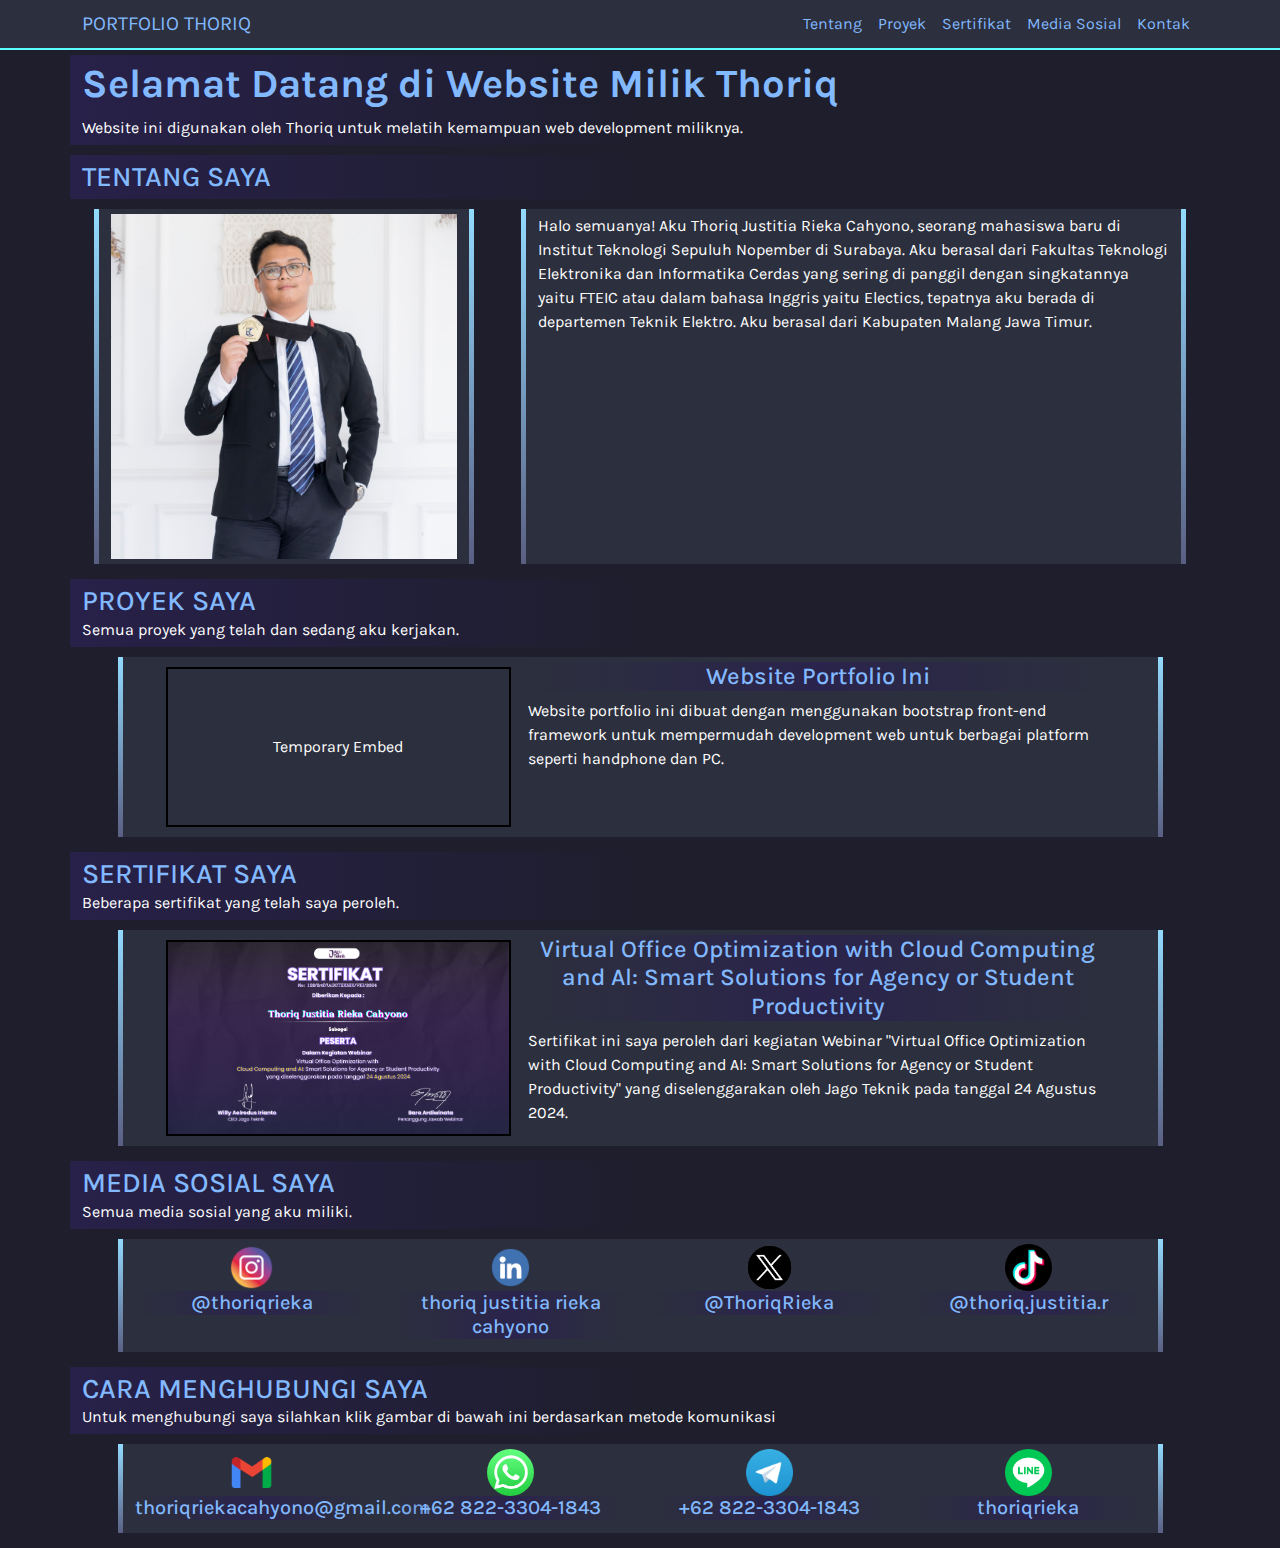
<file: index.html>
<!DOCTYPE html>
<html lang="en">
    <head>
        <meta charset="UTF-8">
        <meta name="viewport" content="width=device-width, initial-scale=1.0">
        <link href="https://cdn.jsdelivr.net/npm/bootstrap@5.3.3/dist/css/bootstrap.min.css" rel="stylesheet" integrity="sha384-QWTKZyjpPEjISv5WaRU9OFeRpok6YctnYmDr5pNlyT2bRjXh0JMhjY6hW+ALEwIH" crossorigin="anonymous">
        <link rel="stylesheet" href="app.css">
        <link href="https://fonts.googleapis.com/css2?family=Karla:ital,wght@0,200..800;1,200..800&display=swap" rel="stylesheet">
        <title>Portofolio Thoriq</title>
    </head>
<body>
    <script src="https://cdn.jsdelivr.net/npm/bootstrap@5.3.3/dist/js/bootstrap.bundle.min.js" integrity="sha384-YvpcrYf0tY3lHB60NNkmXc5s9fDVZLESaAA55NDzOxhy9GkcIdslK1eN7N6jIeHz" crossorigin="anonymous"></script>
    <nav class="navbar navbar-expand-md sticky-top">
        <div class="container">
            <a class="navbar-brand luxion-primary-color" href="#">PORTFOLIO THORIQ</a>
            <button 
                class="navbar-toggler" 
                type="button" 
                data-bs-toggle="collapse" 
                data-bs-target="#navbarNav" 
                aria-controls="navbarNav" 
                aria-expanded="false" 
                aria-label="Toggle navigation">
                <span class="navbar-toggler-icon"></span>
            </button>
            <div class="collapse navbar-collapse justify-content-end" id="navbarNav">
                <div class="navbar-nav">
                    <a class="nav-link luxion-primary-color" href="#TENTANG">Tentang</a>
                    <a class="nav-link luxion-primary-color" href="#PROYEK">Proyek</a>
                    <a class="nav-link luxion-primary-color" href="#SERTIFIKAT">Sertifikat</a>
                    <a class="nav-link luxion-primary-color" href="#MEDSOS">Media Sosial</a>
                    <a class="nav-link luxion-primary-color" href="#KONTAK">Kontak</a>
                </div>
            </div>
        </div>
      </nav>
    <div class="container-sm luxion-bg-gradient-left luxion-padding-top-bottom luxion-margin-top-bottom">
        <h1 class="luxion-primary-color luxion-text-bold">Selamat Datang di Website Milik Thoriq</h1>
        Website ini digunakan oleh Thoriq untuk melatih kemampuan web development miliknya.
    </div>
    <section id="TENTANG">
        <div class="container-sm luxion-bg-gradient-left luxion-margin-top-bottom luxion-padding-top-bottom">
            <h3 class="luxion-primary-color" style="margin: 0;">TENTANG SAYA</h3>
        </div>
        <div class="container-sm">
            <div class="row justify-content-around">
                <div class="col-11 col-md-5 col-lg-4 luxion-col luxion-bg-col align-content-center">
                    <img src="assets/images/20240527_111631.jpg" alt="Thoriq Justitia Rieka Cahyono" style="width: 100%;">
                </div>
                <div class="col-11 col-md-6 col-lg-7 luxion-col luxion-bg-col text-start">
                    <p>Halo semuanya! Aku Thoriq Justitia Rieka Cahyono, seorang mahasiswa baru di Institut Teknologi Sepuluh Nopember di Surabaya. Aku berasal dari Fakultas Teknologi Elektronika dan Informatika Cerdas yang sering di panggil dengan singkatannya yaitu FTEIC atau dalam bahasa Inggris yaitu Electics, tepatnya aku berada di departemen Teknik Elektro. Aku berasal dari Kabupaten Malang Jawa Timur.</p>
                </div>
            </div>
        </div>
    </section>
    <section id="PROYEK">
        <div class="container-sm luxion-bg-gradient-left luxion-margin-top-bottom luxion-padding-top-bottom">
            <h3 class="luxion-primary-color" style="margin: 0;">PROYEK SAYA</h3>
            Semua proyek yang telah dan sedang aku kerjakan.
        </div>
        <div class="container-sm">
            <div class="row justify-content-around">
                <div class="col-11 luxion-col luxion-bg-col">
                    <div class="row justify-content-center align-content-center">
                        <div class="col-11 col-md-4 text-center align-content-center" style="height: 160px; border: 2px solid; border-color: black; margin: 5px;">
                            Temporary Embed
                        </div>
                        <div class="col-11 col-md-7">
                            <h4 class="luxion-bg-gradient-center luxion-primary-color text-center">Website Portfolio Ini</h4>
                            <p>
                                Website portfolio ini dibuat dengan menggunakan bootstrap front-end framework untuk mempermudah development web untuk berbagai platform seperti handphone dan PC.
                            </p>
                        </div>
                    </div>
                </div>
            </div>
        </div>
    </section>
    <section id="SERTIFIKAT">
        <div class="container-sm luxion-bg-gradient-left luxion-margin-top-bottom luxion-padding-top-bottom">
            <h3 class="luxion-primary-color" style="margin: 0;">SERTIFIKAT SAYA</h3>
            Beberapa sertifikat yang telah saya peroleh.
        </div>
        <div class="container-sm">
            <div class="row justify-content-around">
                <div class="col-11 luxion-col luxion-bg-col">
                    <div class="row justify-content-center align-content-center">
                        <div class="col-11 col-md-4 text-center align-content-center" style="border: 2px solid; border-color: black; margin: 5px; padding: 0px;">
                            <img src="assets/images/74.png" alt="Sertifikat 1" style="width: 100%; height: 100%; object-fit: cover;">
                        </div>
                        <div class="col-11 col-md-7">
                            <h4 class="luxion-bg-gradient-center luxion-primary-color text-center">Virtual Office Optimization with
                                Cloud Computing and Al: Smart Solutions for Agency or Student Productivity</h4>
                            <p>
                                Sertifikat ini saya peroleh dari kegiatan Webinar "Virtual Office Optimization with Cloud Computing and AI: Smart Solutions for Agency or Student Productivity" yang diselenggarakan oleh Jago Teknik pada tanggal 24 Agustus 2024.
                            </p>
                        </div>
                    </div>
                </div>
            </div>
        </div>
    </section>
    <section id="MEDSOS">
        <div class="container-sm luxion-bg-gradient-left luxion-margin-top-bottom luxion-padding-top-bottom">
            <h3 class="luxion-primary-color" style="margin: 0;">MEDIA SOSIAL SAYA</h3>
            Semua media sosial yang aku miliki.
        </div>
        <div class="container-sm">
            <div class="row justify-content-around">
                <div class="col-11 luxion-col luxion-bg-col">
                    <div class="row justify-content-around align-content-around">
                        <div class="container col-11 col-md-3 text-center">
                            <a href="https://www.instagram.com/thoriqrieka" style="text-decoration: none;" target="_blank">
                                <img src="assets/images/Instagram.png" alt="Instagram" style="width: 20%;">
                            </a>
                            <h5 class="luxion-bg-gradient-center luxion-primary-color">
                                @thoriqrieka
                            </h5>
                        </div>
                        <div class="container col-11 col-md-3 text-center">
                            <a href="https://www.linkedin.com/in/thoriq-justitia-rieka-cahyono-74167030b" style="text-decoration: none;" target="_blank">
                                <img src="assets/images/Linkedin.png" alt="Instagram" style="width: 20%;">
                            </a>
                            <h5 class="luxion-bg-gradient-center luxion-primary-color">
                                thoriq justitia rieka cahyono
                            </h5>
                        </div>
                        <div class="container col-11 col-md-3 text-center">
                            <a href="https://x.com/ThoriqRieka" style="text-decoration: none;" target="_blank">
                                <img src="assets/images/X.png" alt="X" style="width: 20%;">
                            </a>
                            <h5 class="luxion-bg-gradient-center luxion-primary-color">
                                @ThoriqRieka
                            </h5>
                        </div>
                        <div class="container col-11 col-md-3 text-center">
                            <a href="https://www.tiktok.com/@thoriq.justitia.r" style="text-decoration: none;" target="_blank">
                                <img src="assets/images/TikTok.jpg" alt="TikTok" style="width: 20%; border-radius: 50%;">
                            </a>
                            <h5 class="luxion-bg-gradient-center luxion-primary-color">
                                @thoriq.justitia.r
                            </h5>
                        </div>
                    </div>
                </div>
            </div>
        </div>
    </section>
    <section id="KONTAK">
        <div class="container-sm luxion-bg-gradient-left luxion-margin-top-bottom luxion-padding-top-bottom">
            <h3 class="luxion-primary-color" style="margin: 0;">CARA MENGHUBUNGI SAYA</h3>
            Untuk menghubungi saya silahkan klik gambar di bawah ini berdasarkan metode komunikasi
        </div>
        <div class="container-sm">
            <div class="row justify-content-around">
                <div class="col-11 luxion-col luxion-bg-col">
                    <div class="row justify-content-around align-content-around">
                        <div class="container col-11 col-md-3 text-center">
                            <a href="mailto:thoriqriekacahyono@gmail.com" style="text-decoration: none;" target="_blank">
                                <img src="assets/images/Email.png" alt="Email" style="width: 20%;">
                            </a>
                            <h5 class="luxion-bg-gradient-center luxion-primary-color">
                                thoriqriekacahyono@gmail.com
                            </h5>
                        </div>
                        <div class="container col-11 col-md-3 text-center">
                            <a href="https://wa.me/6282233041843" style="text-decoration: none;" target="_blank">
                                <img src="assets/images/Whatsapp.png" alt="Whatsapp" style="width: 20%; border-radius: 50%;">
                            </a>
                            <h5 class="luxion-bg-gradient-center luxion-primary-color">
                                +62 822-3304-1843
                            </h5>
                        </div>
                        <div class="container col-11 col-md-3 text-center">
                            <a href="https://t.me/+6282233041843" style="text-decoration: none;" target="_blank">
                                <img src="assets/images/Telegram.png" alt="Telegram" style="width: 20%;">
                            </a>
                            <h5 class="luxion-bg-gradient-center luxion-primary-color">
                                +62 822-3304-1843
                            </h5>
                        </div>
                        <div class="container col-11 col-md-3 text-center">
                            <a href="https://line.me/ti/p/hpi4Xi6T1u" style="text-decoration: none;" target="_blank">
                                <img src="assets/images/Line.png" alt="Line" style="width: 20%; border-radius: 50%;">
                            </a>
                            <h5 class="luxion-bg-gradient-center luxion-primary-color">
                                thoriqrieka
                            </h5>
                        </div>
                    </div>
                </div>
            </div>
        </div>
    </section>
</body>
</html>
</file>
<file: app.css>
:root{
    --primary-color: rgb(130, 185, 255);
    --border-color1: rgb(146, 219, 255);
    --border-color2: rgb(90, 95, 130);
    --background-color: rgb(30, 30, 45);
    --navbar-color: rgb(44, 47, 61);
    --special-color: rgb(90, 255, 255);
    --background-inside-border-color: rgb(44, 47, 61);

    scrollbar-width: thin;
    scrollbar-color: var(--special-color) rgba(0, 0, 0, 0);
}

*{
    font-family: Karla, Impact, Haettenschweiler, 'Arial Narrow Bold', sans-serif;
    padding: 0px;
    color: white;
}

html{
    scroll-behavior: smooth;
}

section{
    margin-top: 10px;
    margin-bottom: 10px;
}

.nav-link:hover, .navbar-brand:hover{
    color: var(--special-color);
}

.navbar{
    padding: 4px;

    background-color: var(--navbar-color);
    border-bottom: 2px solid;
    border-color: var(--special-color);
}

body{
    background-color: var(--background-color);
}

.luxion-col{
    margin-top: 5px;
    margin-bottom: 5px;

    padding-top: 5px;
    padding-bottom: 5px;

    border-left: 5px solid;
    border-right: 5px solid;
    border-image-slice: 1;
    border-image-source: linear-gradient(var(--border-color1), var(--border-color2));
}

.luxion-primary-color{
    color: var(--primary-color);
}

.navbar-toggler{
    background-color: var(--primary-color);
}

.luxion-bg-col{
    background-color: var(--background-inside-border-color);
}

.luxion-bg-gradient-left{
    background: linear-gradient(to right, rgba(42,33,80,0.8) 0%, rgba(255,255,255,0) 50%, rgba(255,255,255,0) 100%);
}

.luxion-bg-gradient-center{
    background: linear-gradient(to right, rgba(255,255,255,0) 0%, rgba(42,33,80,0.8) 50%, rgba(255,255,255,0) 100%);
}

.luxion-text-bold{
    font-weight: bold;
}

.luxion-margin-top{
    margin-top: 5px;
}

.luxion-margin-bottom{
    margin-bottom: 5px;
}

.luxion-margin-top-bottom{
    margin-top: 5px;
    margin-bottom: 5px;
}

.luxion-padding-top-bottom{
    padding-top: 5px;
    padding-bottom: 5px;
}

.luxion-border-line-right{
    border-right: 1px solid;
    border-image-slice: 1;
    border-image-source: linear-gradient(var(--border-color1), var(--border-color2));
}

.luxion-border-line-left{
    border-left: 1px solid;
    border-image-slice: 1;
    border-image-source: linear-gradient(var(--border-color1), var(--border-color2));
}
</file>
